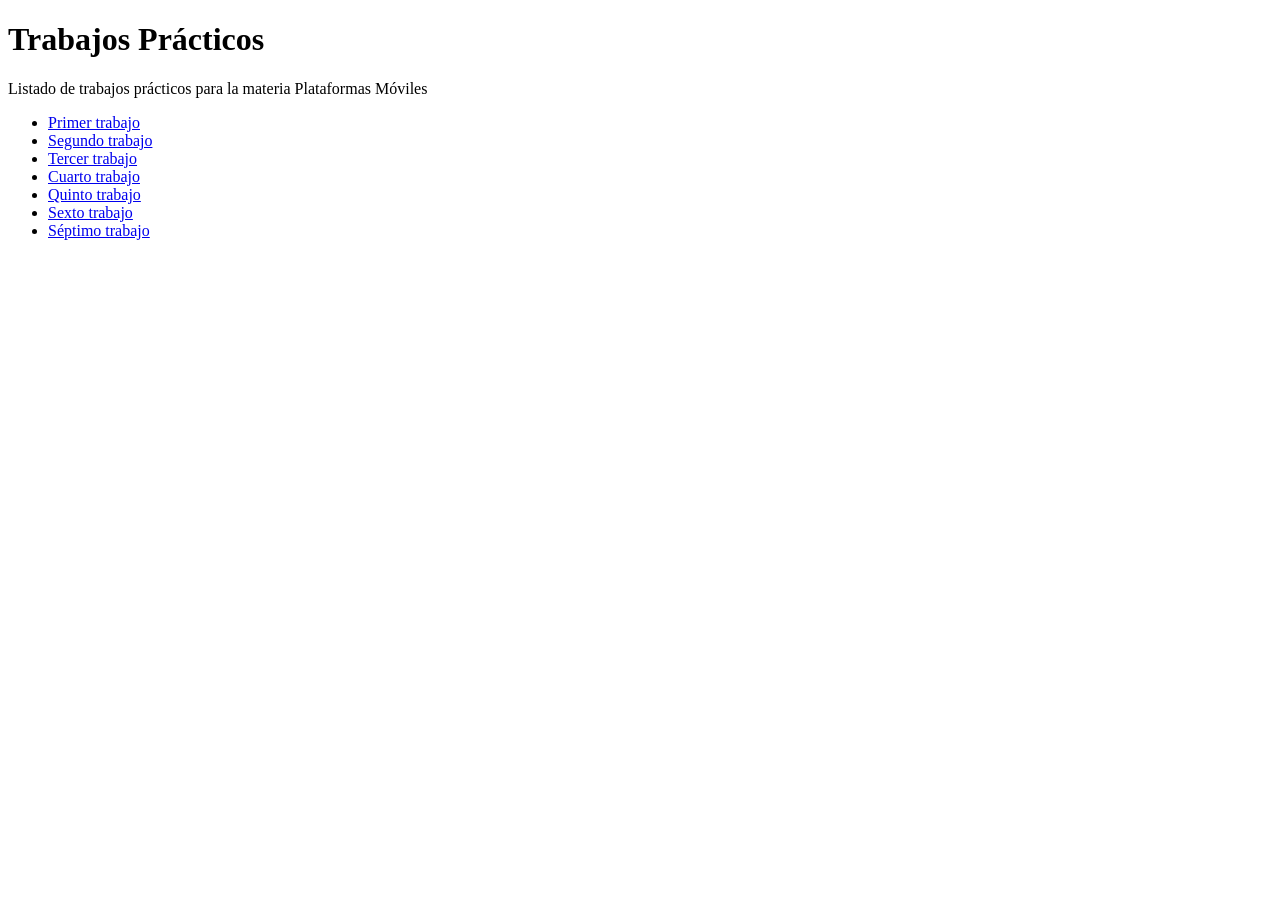
<file: index.html>
<!DOCTYPE html>
  <html>
      <head>
          <title>Trabajos de Tules Román</title>
      </head>
      <body>
          <h1>Trabajos Prácticos</h1>
          <p>Listado de trabajos prácticos para la materia Plataformas Móviles</p>
         <ul>
            <li><a href="tp-1/">Primer trabajo</a></li>
            <li><a href="tp-2/">Segundo trabajo</a></li>
            <li><a href="tp-3/">Tercer trabajo</a></li>
            <li><a href="tp-4/">Cuarto trabajo</a></li>
            <li><a href="tp-5/">Quinto trabajo</a></li>
            <li><a href="tp-6/">Sexto trabajo</a></li>
           <li><a href="tp-7/">Séptimo trabajo</a></li>
        </ul>
     </body>
  </html>
</file>
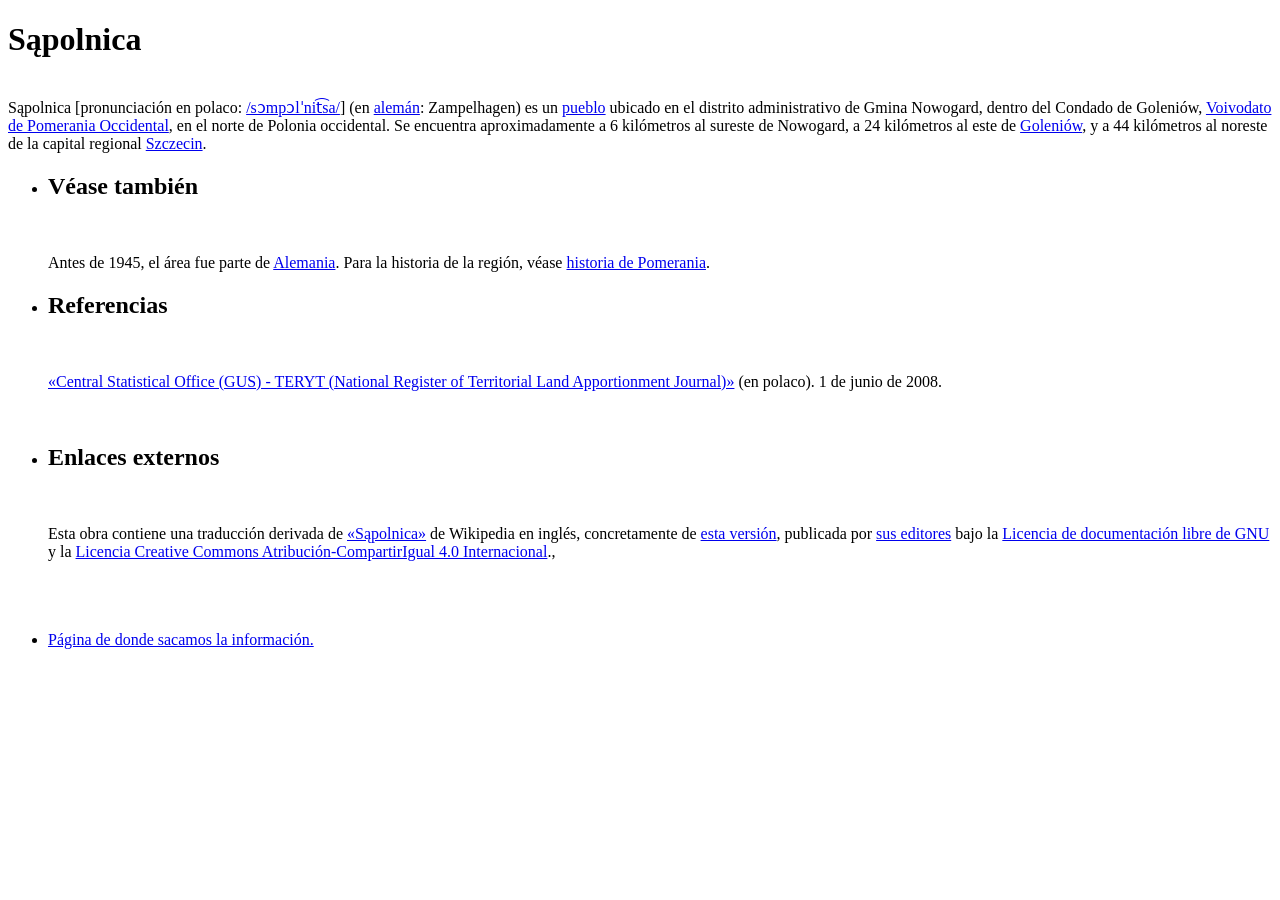
<file: tp-1/index.html>
<!DOCTYPE html>
<html lang="en">
<head>
    <meta charset="UTF-8">
    <meta name="viewport" content="width=device-width, initial-scale=1.0">
    <title>2.1: tp-1 (HTML)</title>
</head>
<body>
    <h1>Sąpolnica</h1><br>

<a>Sąpolnica [pronunciación en polaco: <a href="https://es.wikipedia.org/wiki/Alfabeto_Fon%C3%A9tico_Internacional">/sɔmpɔlˈnit͡sa/</a>] (en <a href="https://es.wikipedia.org/wiki/Idioma_alem%C3%A1n">alemán</a>: Zampelhagen) es un <a href="https://es.wikipedia.org/wiki/Pueblo_(poblaci%C3%B3n_rural)">pueblo</a> ubicado en el distrito administrativo de Gmina Nowogard, dentro del Condado de Goleniów, <a href="https://es.wikipedia.org/wiki/Voivodato_de_Pomerania_Occidental">Voivodato de Pomerania Occidental</a>, en el norte de Polonia occidental. Se encuentra aproximadamente a 6 kilómetros al sureste de Nowogard, a 24 kilómetros al este de <a href="https://es.wikipedia.org/wiki/Goleni%C3%B3w">Goleniów</a>, y a 44 kilómetros al noreste de la capital regional <a href="https://es.wikipedia.org/wiki/Szczecin">Szczecin</a>.</a>
<ul>
<li><h2>Véase también</h2><br></li>
<p>Antes de 1945, el área fue parte de <a href="https://es.wikipedia.org/wiki/Alemania">Alemania</a>. Para la historia de la región, véase <a href="https://es.wikipedia.org/wiki/Historia_de_Pomerania">historia de Pomerania</a>.<br></p>

<li><h2>Referencias</h2><br></li>
<p> <a href="http://www.stat.gov.pl/broker/access/prefile/listPreFiles.jspa">«Central Statistical Office (GUS) - TERYT (National Register of Territorial Land Apportionment Journal)»</a> (en polaco). 1 de junio de 2008.</p><br>
<li><h2>Enlaces externos</h2><br></li>
<p>Esta obra contiene una traducción derivada de <a href="https://en.wikipedia.org/wiki/S%C4%85polnica">«Sąpolnica»</a> de Wikipedia en inglés, concretamente de <a href="https://en.wikipedia.org/wiki/S%C4%85polnica?oldid=771951075">esta versión</a>, publicada por <a href="https://en.wikipedia.org/wiki/S%C4%85polnica?action=history">sus editores</a> bajo la <a href="https://es.wikipedia.org/wiki/Wikipedia:Texto_de_la_Licencia_de_documentaci%C3%B3n_libre_de_GNU">Licencia de documentación libre de GNU</a> y la <a href="https://creativecommons.org/licenses/by-sa/4.0/deed.es">Licencia Creative Commons Atribución-CompartirIgual 4.0 Internacional</a>., </p><br>
<br><br>
<li><a href="https://es.wikipedia.org/wiki/S%C4%85polnica">Página de donde sacamos la información.</a></li>
</ul>
</body>
</html>
</file>
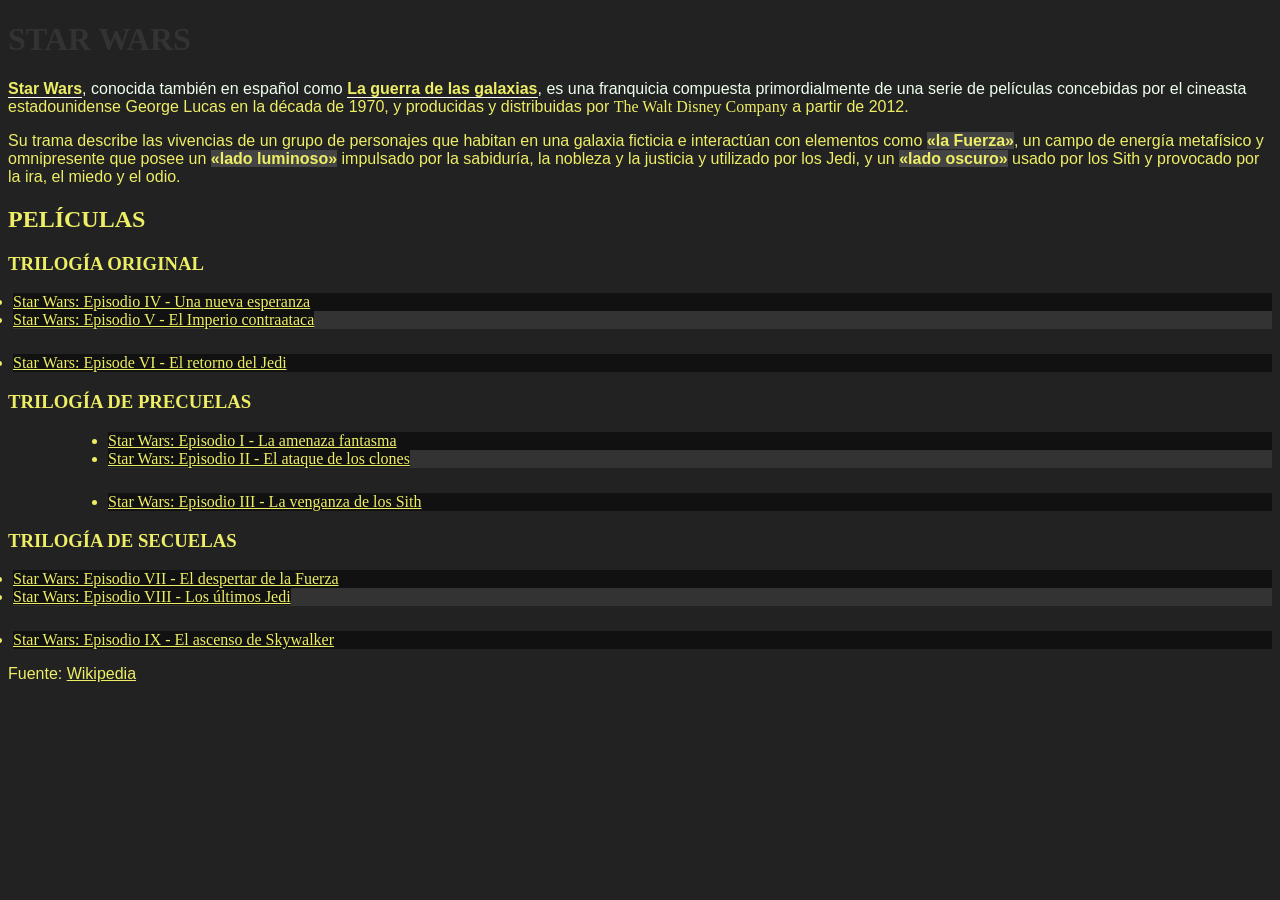
<file: tp-2/index.html>
<!DOCTYPE html>
<html>
<head>
    <meta charset="utf-8">
    <meta name="viewport" content="width=device-width, initial-scale=1">
    <title>TP2 - Selectores CSS</title>
    <link rel="stylesheet" href="style.css">
</head>
<body>
    <h1>Star Wars</h1>
    <p><strong>Star Wars</strong>, conocida también en español como <strong>La guerra de las galaxias</strong>, es una franquicia compuesta primordialmente de una serie de películas concebidas por el cineasta estadounidense George Lucas en la década de 1970, y producidas y distribuidas por <a>The Walt Disney Company</a> a partir de 2012.</p>
    <p>Su trama describe las vivencias de un grupo de personajes que habitan en una galaxia ficticia e interactúan con elementos como <span class="the-force">«la Fuerza»</span>, un campo de energía metafísico y omnipresente que posee un <span class="the-force light-side">«lado luminoso»</span> impulsado por la sabiduría, la nobleza y la justicia y utilizado por los Jedi, y un <span class="the-force dark-side">«lado oscuro»</span> usado por los Sith y provocado por la ira, el miedo y el odio.</p>
    <h2>Películas</h2>
    <h3>Trilogía Original</h3>
    <ul id="og-trilogy" class="movies-list">
        <li><a href="https://es.wikipedia.org/wiki/Star_Wars:_Episodio_IV_-_Una_nueva_esperanza">Star Wars: Episodio IV - Una nueva esperanza</a></li>
        <li><a href="https://es.wikipedia.org/wiki/Star_Wars:_Episodio_V_-_El_Imperio_contraataca">Star Wars: Episodio V - El Imperio contraataca</a></li>
        <li><a href="https://es.wikipedia.org/wiki/Star_Wars:_Episode_VI_-_Return_of_the_Jedi">Star Wars: Episode VI - El retorno del Jedi</a></li>
    </ul>
    <h3>Trilogía de precuelas</h3>
    <ul class="movies-list">
        <li><a href="https://es.wikipedia.org/wiki/Star_Wars:_Episodio_I_-_La_amenaza_fantasma">Star Wars: Episodio I - La amenaza fantasma</a></li>
        <li><a href="https://es.wikipedia.org/wiki/Star_Wars:_Episodio_II_-_El_ataque_de_los_clones">Star Wars: Episodio II - El ataque de los clones</a></li>
        <li><a href="https://es.wikipedia.org/wiki/Star_Wars:_Episodio_III_-_La_venganza_de_los_Sith">Star Wars: Episodio III - La venganza de los Sith</a></li>
    </ul>
    <h3>Trilogía de secuelas</h3>
    <ul class="movies-list">
        <li><a href="https://es.wikipedia.org/wiki/Star_Wars:_Episodio_VII_-_El_despertar_de_la_Fuerza">Star Wars: Episodio VII - El despertar de la Fuerza</a></li>
        <li><a href="https://es.wikipedia.org/wiki/Star_Wars:_Episodio_VIII_-_Los_últimos_Jedi">Star Wars: Episodio VIII - Los últimos Jedi</a></li>
        <li><a href="https://es.wikipedia.org/wiki/Star_Wars:_Episodio_IX_-_El_ascenso_de_Skywalker">Star Wars: Episodio IX - El ascenso de Skywalker</a></li>
    </ul>
    <p>Fuente: <a href="https://es.wikipedia.org/wiki/Star_Wars">Wikipedia</a></p>
</body>
</html>
</file>
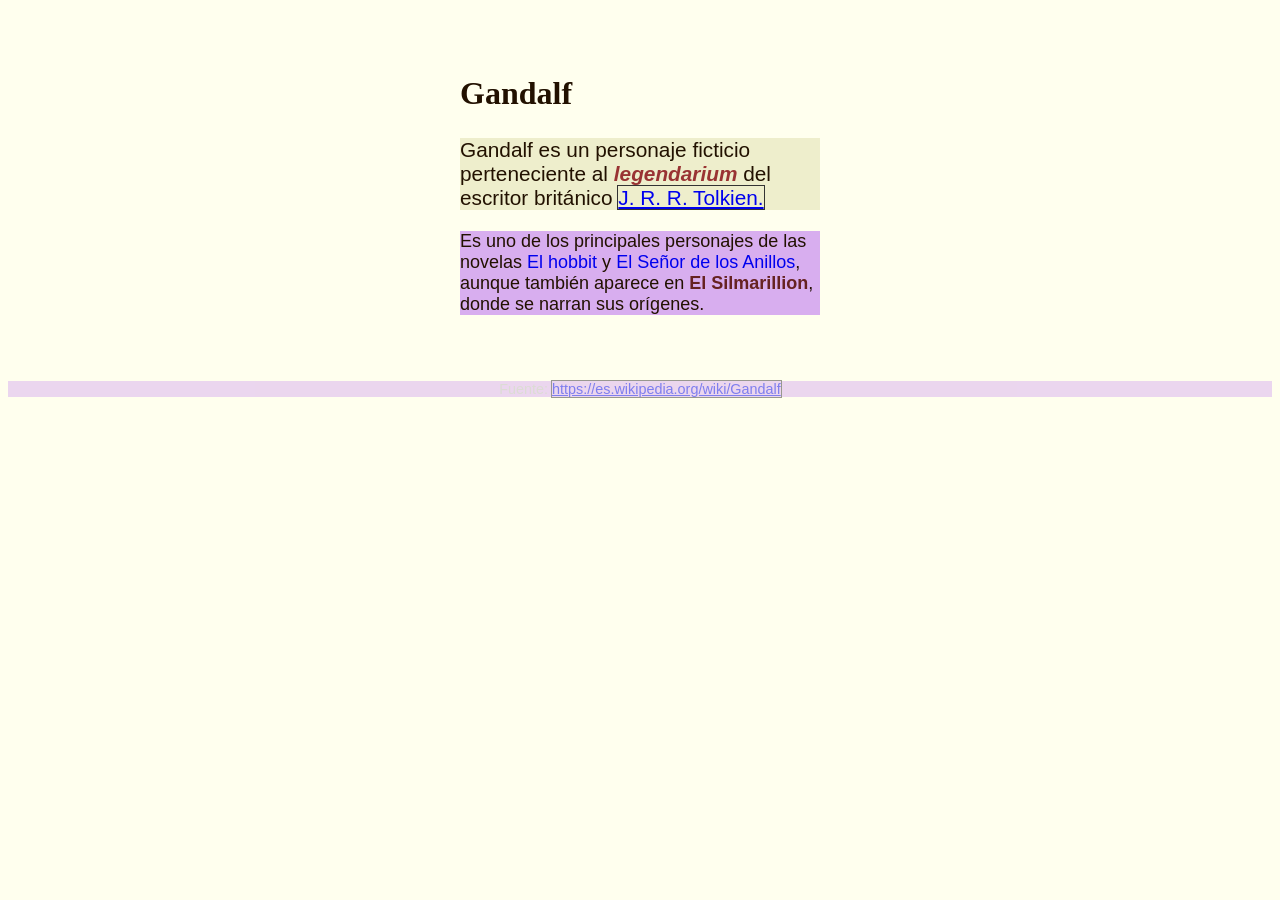
<file: tp-3/index.html>
<!DOCTYPE html>
<html lang="es">
<head>
	<meta charset="utf-8">
	<meta name="viewport" content="width=device-width, initial-scale=1">
	<title>TP3 - Especificidad CSS</title>
	<link rel="stylesheet" type="text/css" href="style.css">
	<style type="text/css">
		body {
			font-size: 18px;
			background-color: #ffe;
			color: #210;
		}

		#contenedor {
			max-width: 40ch;
			margin: 2rem auto;
			padding: 1rem;
		}

		h1 {
			font-size: 2rem;
			text-align: left;
		}

		p {
			font-family: sans-serif;
		}

		#primer-parrafo {
			font-size: 1.3rem;
			background-color: #eec;
		}

		p.importante em {
			font-weight: bold;
			color: #144;
		}

		p.novelas a {
			outline: none;
			text-decoration: none;
		}
		p.novelas a:hover {
			text-decoration: underline;
			background-color: #ccd;
		}

		body p.fuente.parrafo {
			color: #bbb !important;
			font-size: 0.9rem;
			opacity: 50%;
			text-align: center;
		}
	</style>
</head>
<body>
	<article id="contenedor">
		<h1 class="titulo">Gandalf</h1>
		
		<p id="primer-parrafo" class="importante parrafo">
			Gandalf es un personaje ficticio perteneciente al <em>legendarium</em> del escritor británico <a href="https://es.wikipedia.org/wiki/J._R._R._Tolkien">J. R. R. Tolkien.</a>
		</p>
		
		<p class="novelas parrafo">
			Es uno de los principales personajes de las novelas <a href="https://es.wikipedia.org/wiki/El_hobbit">El hobbit</a> y <a href="https://es.wikipedia.org/wiki/El_Señor_de_los_Anillos">El Señor de los Anillos</a>, aunque también aparece en <span class="complicado" style="color: #622">El Silmarillion</span>, donde se narran sus orígenes.
		</p>
	</article>

	<p class="fuente parrafo">
		Fuente: <a href="https://es.wikipedia.org/wiki/Gandalf">https://es.wikipedia.org/wiki/Gandalf</a>
	</p>
</body>
</html>
</file>
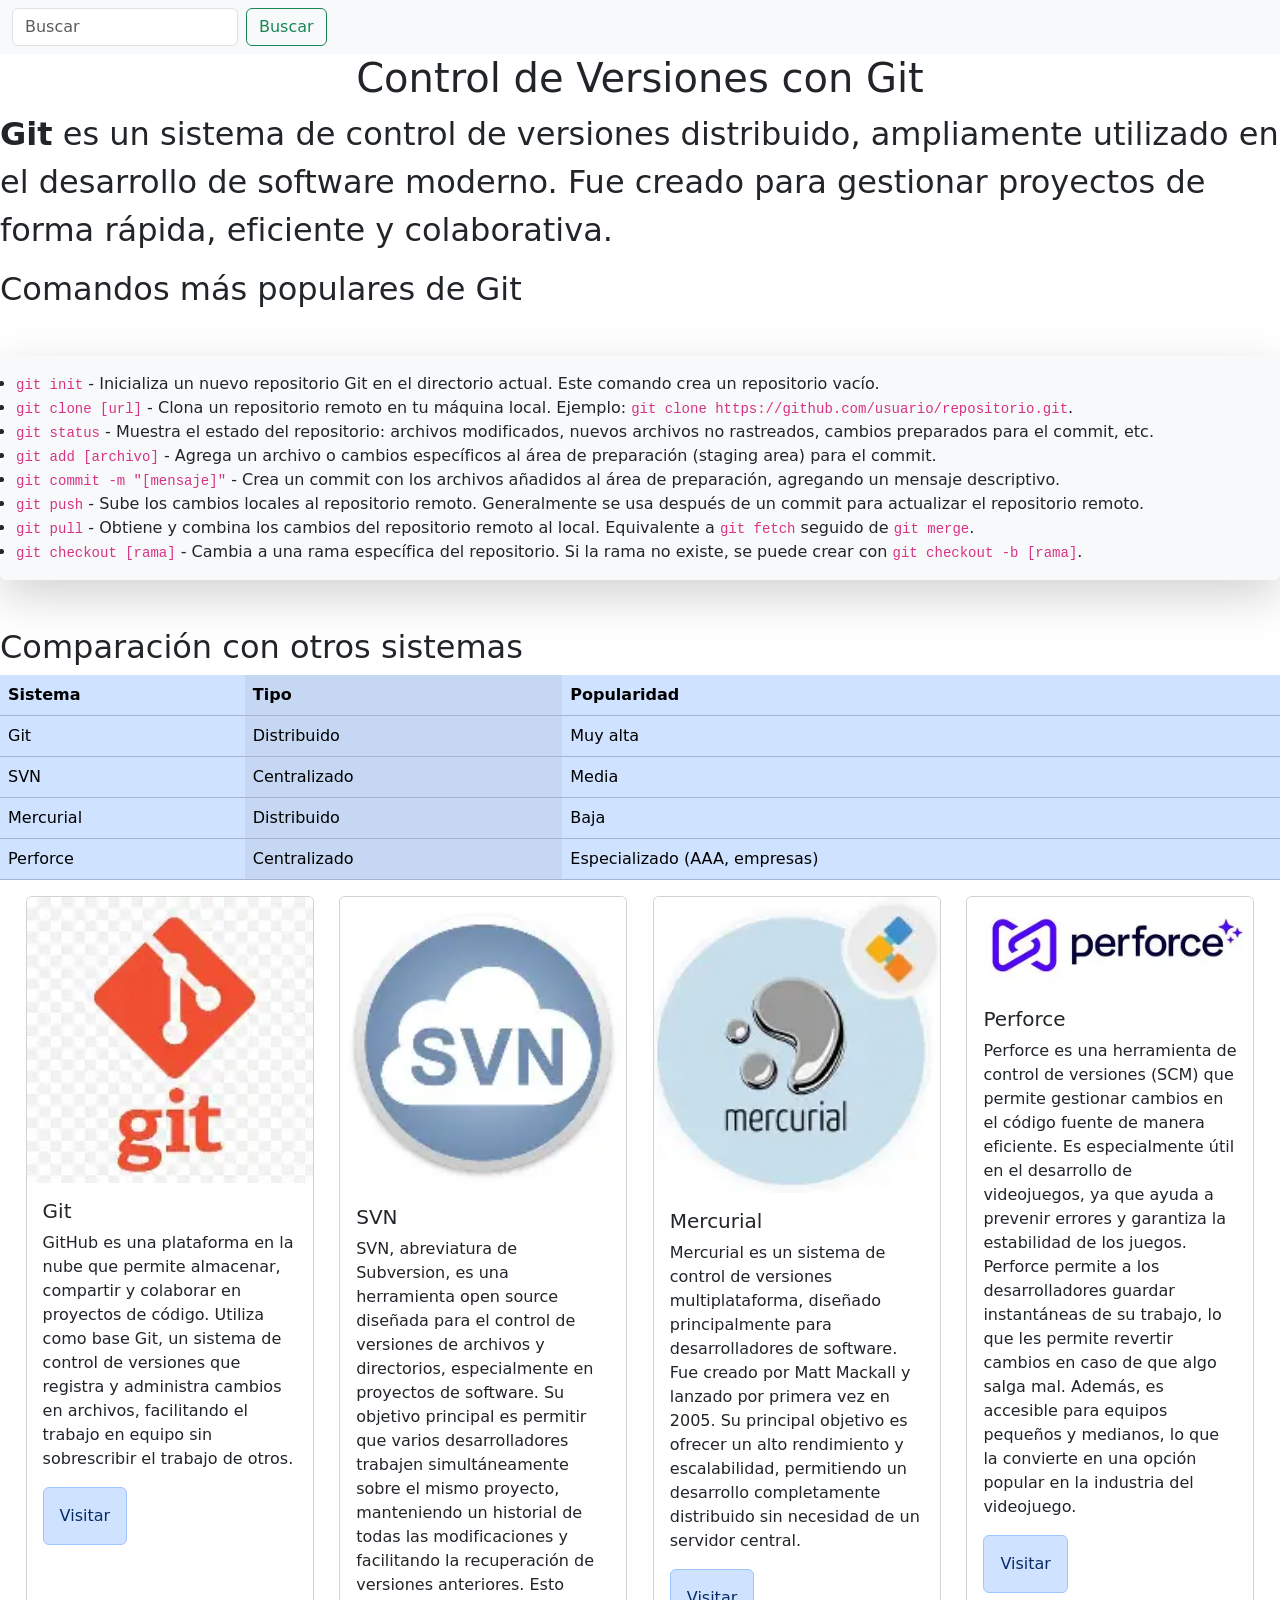
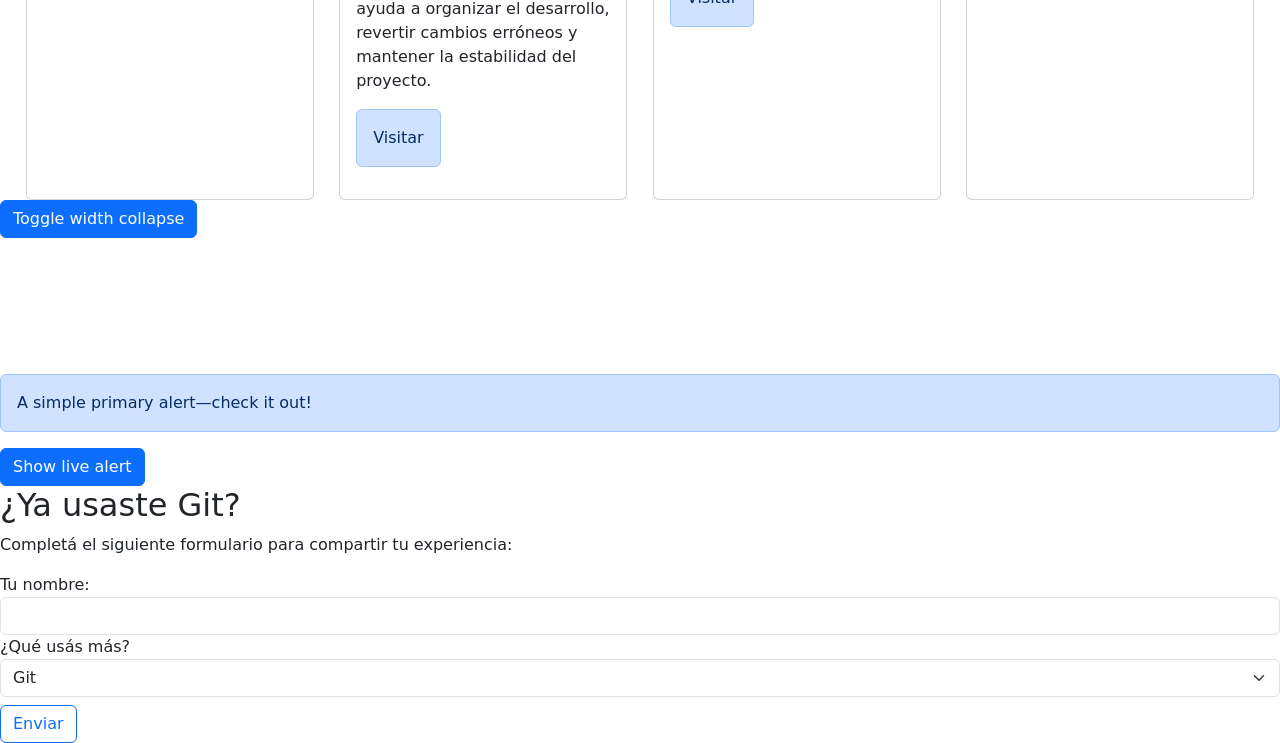
<file: tp-5/index.html>
<!DOCTYPE html>
<html lang="es">
<head>
    <meta charset="UTF-8">
    <meta name="viewport" content="width=device-width, initial-scale=1.0">
    <title>Control de Versiones con Git</title>
    <link href="https://cdn.jsdelivr.net/npm/bootstrap@5.3.8/dist/css/bootstrap.min.css" rel="stylesheet" integrity="sha384-sRIl4kxILFvY47J16cr9ZwB07vP4J8+LH7qKQnuqkuIAvNWLzeN8tE5YBujZqJLB" crossorigin="anonymous">
</head>
<body>

    <nav class="navbar bg-body-tertiary">
  <div class="container-fluid">
    <form class="d-flex" role="search">
      <input class="form-control me-2" type="search" placeholder="Buscar" aria-label="Search"/>
      <button class="btn btn-outline-success" type="submit">Buscar</button>
    </form>
  </div>
</nav>

    <h1 class="text-center">Control de Versiones con Git</h1>

    <p class="fs-2 text"><strong>Git</strong> es un sistema de control de versiones distribuido, ampliamente utilizado en el desarrollo de
        software moderno. Fue creado para gestionar proyectos de forma rápida, eficiente y colaborativa.</p>

    <h2>Comandos más populares de Git</h2>
    <ul class="mt-5 shadow-lg p-3 mb-5 bg-body-tertiary rounded">
        <li><code>git init</code> - Inicializa un nuevo repositorio Git en el directorio actual. Este comando crea un repositorio vacío.</li>
        <li><code>git clone [url]</code> - Clona un repositorio remoto en tu máquina local. Ejemplo: <code>git clone https://github.com/usuario/repositorio.git</code>.</li>
        <li><code>git status</code> - Muestra el estado del repositorio: archivos modificados, nuevos archivos no rastreados, cambios preparados para el commit, etc.</li>
        <li><code>git add [archivo]</code> - Agrega un archivo o cambios específicos al área de preparación (staging area) para el commit.</li>
        <li><code>git commit -m "[mensaje]"</code> - Crea un commit con los archivos añadidos al área de preparación, agregando un mensaje descriptivo.</li>
        <li><code>git push</code> - Sube los cambios locales al repositorio remoto. Generalmente se usa después de un commit para actualizar el repositorio remoto.</li>
        <li><code>git pull</code> - Obtiene y combina los cambios del repositorio remoto al local. Equivalente a <code>git fetch</code> seguido de <code>git merge</code>.</li>
        <li><code>git checkout [rama]</code> - Cambia a una rama específica del repositorio. Si la rama no existe, se puede crear con <code>git checkout -b [rama]</code>.</li>
    </ul>

    <h2>Comparación con otros sistemas</h2>
    <table class="table table-primary table-striped-columns">
        <thead>
            <tr>
                <th>Sistema</th>
                <th>Tipo</th>
                <th>Popularidad</th>
            </tr>
        </thead>
        <tbody>
            <tr>
                <td>Git</td>
                <td>Distribuido</td>
                <td>Muy alta</td>
            </tr>
            <tr>
                <td>SVN</td>
                <td>Centralizado</td>
                <td>Media</td>
            </tr>
            <tr>
                <td>Mercurial</td>
                <td>Distribuido</td>
                <td>Baja</td>
            </tr>
            <tr>
                <td>Perforce</td>
                <td>Centralizado</td>
                <td>Especializado (AAA, empresas)</td>
            </tr>
        </tbody>
    </table>

    <div class="d-flex justify-content-evenly">
 <div class="card" style="width: 18rem;" >
  <img src="imagenes/Git.webp" class="card-img-top" alt="...">
  <div class="card-body">
    <h5 class="card-title">Git</h5>
    <p class="card-text">GitHub es una plataforma en la nube que permite almacenar, compartir y colaborar en proyectos de código. Utiliza como base Git, un sistema de control de versiones que registra y administra cambios en archivos, facilitando el trabajo en equipo sin sobrescribir el trabajo de otros.</p>
    <a href="https://www.bing.com/ck/a?!&&p=6012f8ae00e76006482fe49d7af54afd26e102da2b193f23f7de448e8e174b18JmltdHM9MTc3NzkzOTIwMA&ptn=3&ver=2&hsh=4&fclid=0d1e360d-05fd-64af-1d71-23aa045865ca&psq=git&u=a1aHR0cHM6Ly9naXQtc2NtLmNvbS8" class="btn btn-primary alert alert-primary" data-bs-toggle="modal" data-bs-target="#exampleModal">Visitar</a>
  </div>
 </div>

   <div class="card" style="width: 18rem;">
  <img src="imagenes/SVN.webp" class="card-img-top" alt="...">
  <div class="card-body">
    <h5 class="card-title">SVN</h5>
    <p class="card-text">SVN, abreviatura de Subversion, es una herramienta open source diseñada para el control de versiones de archivos y directorios, especialmente en proyectos de software. Su objetivo principal es permitir que varios desarrolladores trabajen simultáneamente sobre el mismo proyecto, manteniendo un historial de todas las modificaciones y facilitando la recuperación de versiones anteriores. Esto ayuda a organizar el desarrollo, revertir cambios erróneos y mantener la estabilidad del proyecto.</p>
    <a href="https://www.bing.com/ck/a?!&&p=6012f8ae00e76006482fe49d7af54afd26e102da2b193f23f7de448e8e174b18JmltdHM9MTc3NzkzOTIwMA&ptn=3&ver=2&hsh=4&fclid=0d1e360d-05fd-64af-1d71-23aa045865ca&psq=git&u=a1aHR0cHM6Ly9naXQtc2NtLmNvbS8" class="btn btn-primary alert alert-primary">Visitar</a>
  </div>
   </div>

 <div class="card" style="width: 18rem;">
  <img src="imagenes/Mercurial.webp" class="card-img-top" alt="...">
  <div class="card-body">
    <h5 class="card-title">Mercurial</h5>
    <p class="card-text">Mercurial es un sistema de control de versiones multiplataforma, diseñado principalmente para desarrolladores de software. Fue creado por Matt Mackall y lanzado por primera vez en 2005. Su principal objetivo es ofrecer un alto rendimiento y escalabilidad, permitiendo un desarrollo completamente distribuido sin necesidad de un servidor central.</p>
    <a href="https://www.bing.com/ck/a?!&&p=6012f8ae00e76006482fe49d7af54afd26e102da2b193f23f7de448e8e174b18JmltdHM9MTc3NzkzOTIwMA&ptn=3&ver=2&hsh=4&fclid=0d1e360d-05fd-64af-1d71-23aa045865ca&psq=git&u=a1aHR0cHM6Ly9naXQtc2NtLmNvbS8" class="btn btn-primary alert alert-primary">Visitar</a>
  </div>
  </div>

   <div class="card" style="width: 18rem;">
  <img src="imagenes/Perforce.webp" class="card-img-top" alt="...">
  <div class="card-body">
    <h5 class="card-title">Perforce</h5>
    <p class="card-text">Perforce es una herramienta de control de versiones (SCM) que permite gestionar cambios en el código fuente de manera eficiente. Es especialmente útil en el desarrollo de videojuegos, ya que ayuda a prevenir errores y garantiza la estabilidad de los juegos. Perforce permite a los desarrolladores guardar instantáneas de su trabajo, lo que les permite revertir cambios en caso de que algo salga mal. Además, es accesible para equipos pequeños y medianos, lo que la convierte en una opción popular en la industria del videojuego.</p>
    <a href="https://www.bing.com/ck/a?!&&p=6012f8ae00e76006482fe49d7af54afd26e102da2b193f23f7de448e8e174b18JmltdHM9MTc3NzkzOTIwMA&ptn=3&ver=2&hsh=4&fclid=0d1e360d-05fd-64af-1d71-23aa045865ca&psq=git&u=a1aHR0cHM6Ly9naXQtc2NtLmNvbS8" class="btn btn-primary alert alert-primary">Visitar</a>
  </div>
  </div>
    </div>

    <p>
  <button class="btn btn-primary" type="button" data-bs-toggle="collapse" data-bs-target="#collapseWidthExample" aria-expanded="false" aria-controls="collapseWidthExample">
    Toggle width collapse
  </button>
</p>
<div style="min-height: 120px;">
  <div class="collapse collapse-horizontal" id="collapseWidthExample">
    <div class="card card-body" style="width: 300px;">
      This is some placeholder content for a horizontal collapse. It’s hidden by default and shown when triggered.
    </div>
  </div>
</div>

<div class="alert alert-primary" role="alert">
  A simple primary alert—check it out!
</div>
      <script>
const alertPlaceholder = document.getElementById('liveAlertPlaceholder')
const appendAlert = (message, type) => {
  const wrapper = document.createElement('div')
  wrapper.innerHTML = [
    `<div class="alert alert-${type} alert-dismissible" role="alert">`,
    `   <div>${message}</div>`,
    '   <button type="button" class="btn-close" data-bs-dismiss="alert" aria-label="Close"></button>',
    '</div>'
  ].join('')

  alertPlaceholder.append(wrapper)
}

const alertTrigger = document.getElementById('liveAlertBtn')
if (alertTrigger) {
  alertTrigger.addEventListener('click', () => {
    appendAlert('Nice, you triggered this alert message!', 'success')
  })
}
      </script>
<div id="liveAlertPlaceholder"></div>
<button type="button" class="btn btn-primary" id="liveAlertBtn">Show live alert</button>
    </form>
  </div>

    <h2>¿Ya usaste Git?</h2>
    <p>Completá el siguiente formulario para compartir tu experiencia:</p>

    <form class="form">
        <label for="nombre">Tu nombre:</label>
        <input type="text" id="nombre" name="nombre" class="form-control">

        <label for="experiencia">¿Qué usás más?</label><br>
        <select id="experiencia" name="experiencia" class="form-select">
            <option value="git">Git</option>
            <option value="github">Git + GitHub</option>
            <option value="otro">Otro sistema</option>
            <option value="ninguno">Todavía no uso ninguno</option>
        </select>

        <div class="modal fade" id="exampleModal" tabindex="-1" aria-labelledby="exampleModalLabel" aria-hidden="true">
  <div class="modal-dialog">
    <div class="modal-content">
      <div class="modal-header">
        <h1 class="modal-title fs-5" id="exampleModalLabel">Modal title</h1>
        <button type="button" class="btn-close" data-bs-dismiss="modal" aria-label="Close"></button>
      </div>
      <div class="modal-body">
        ...
      </div>
      <div class="modal-footer">
        <button type="button" class="btn btn-secondary" data-bs-dismiss="modal">Close</button>
        <button type="button" class="btn btn-primary">Save changes</button>
      </div>
    </div>
  </div>
</div>



        <input type="submit" value="Enviar" class="btn btn-outline-primary mt-2">
    </form>
    <script src="https://cdn.jsdelivr.net/npm/bootstrap@5.3.8/dist/js/bootstrap.bundle.min.js" integrity="sha384-FKyoEForCGlyvwx9Hj09JcYn3nv7wiPVlz7YYwJrWVcXK/BmnVDxM+D2scQbITxI" crossorigin="anonymous"></script>
</body>
</html>
</file>
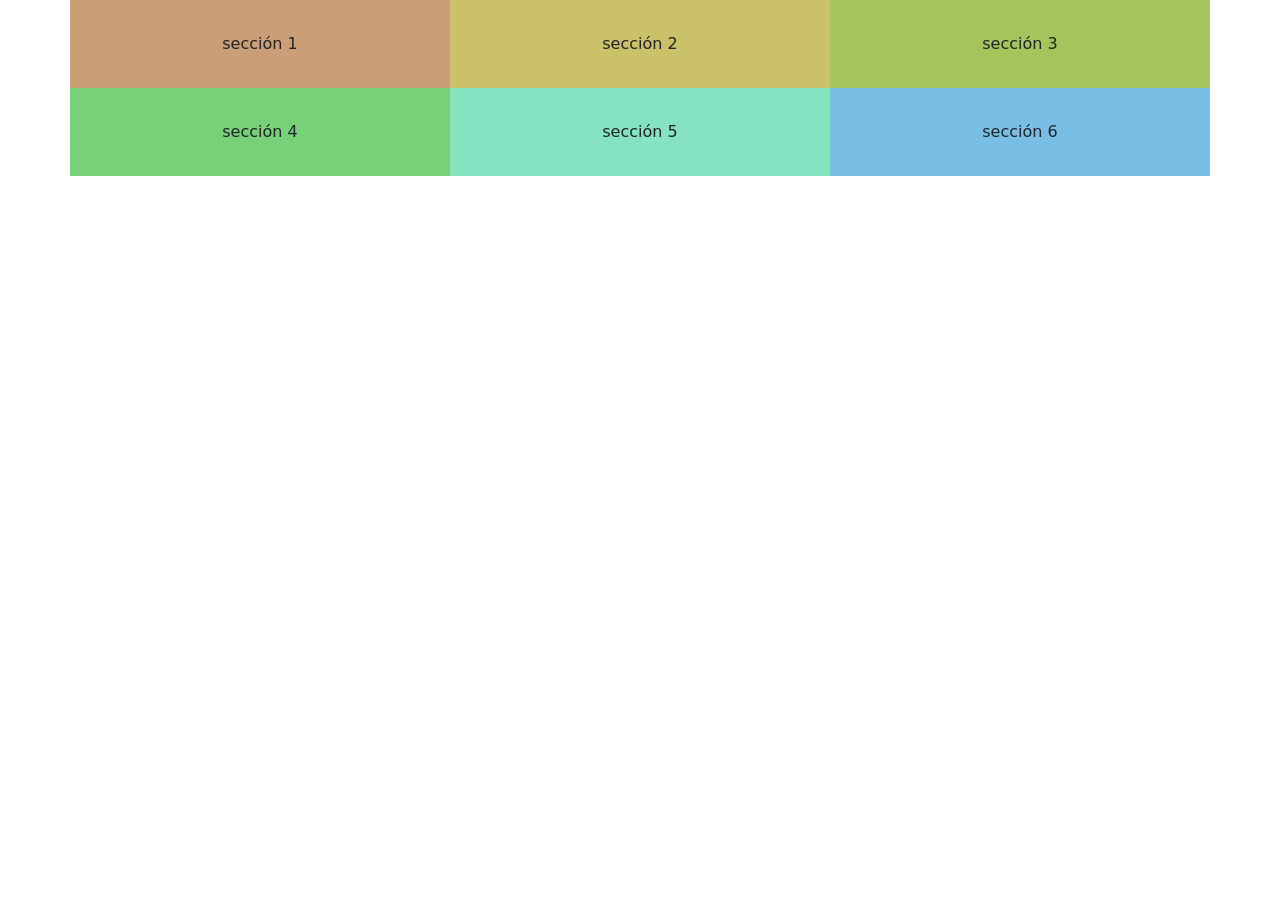
<file: tp-6/layout-1.html>
<!DOCTYPE html>
<html lang="es">
<head>
    <meta charset="UTF-8">
    <meta http-equiv="X-UA-Compatible" content="IE=edge">
    <meta name="viewport" content="width=device-width, initial-scale=1.0">

    <title>Layout N°1</title>

    <link rel="stylesheet" href="css/bootstrap.min.css">

    <style>
        .content {
            padding: 2em 0.5em;
            text-align: center;
        }

        .s1 {background-color: #ca9f77;}
        .s2 {background-color: #cbc168;}
        .s3 {background-color: #a3c55b;}
        .s4 {background-color: #76d179;}
        .s5 {background-color: #85e3c1;}
        .s6 {background-color: #79bfe5;}
    </style>
</head>

<body>

    <div class="container-sm g-0">

        <div class="row g-0">

            <div class="col-12 col-md-6 col-lg-4">
                <div class="content s1">sección 1</div>
            </div>

            <div class="col-12 col-md-6 col-lg-4">
                <div class="content s2">sección 2</div>
            </div>

            <div class="col-12 col-md-6 col-lg-4">
                <div class="content s3">sección 3</div>
            </div>

            <div class="col-12 col-md-6 col-lg-4">
                <div class="content s4">sección 4</div>
            </div>

            <div class="col-12 col-md-6 col-lg-4">
                <div class="content s5">sección 5</div>
            </div>

            <div class="col-12 col-md-6 col-lg-4">
                <div class="content s6">sección 6</div>
            </div>

        </div>

    </div>


    <script src="js/bootstrap.bundle.min.js"></script>

</body>
</html>
</file>
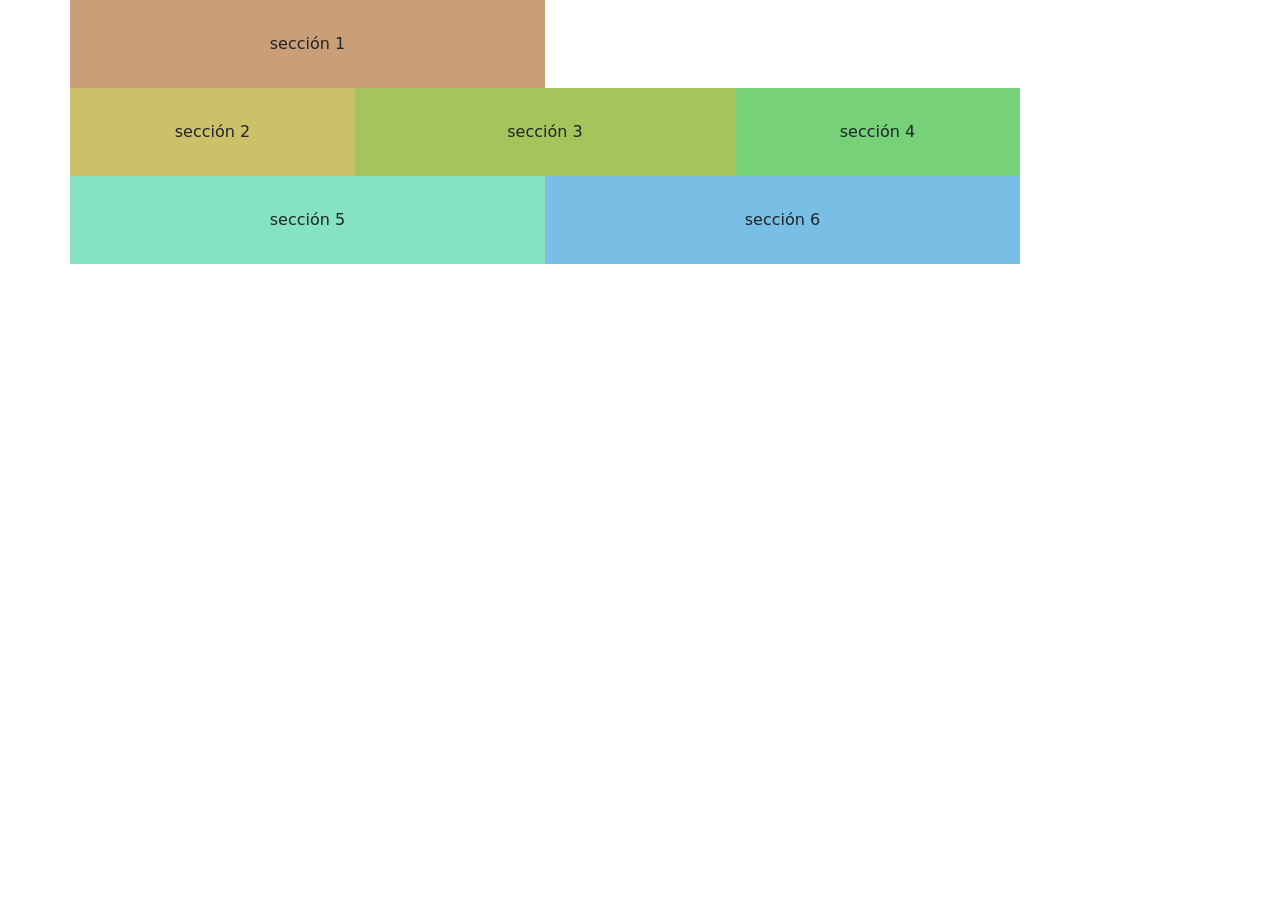
<file: tp-6/layout-2.html>
<!DOCTYPE html>
<html lang="es">
<head>
    <meta charset="UTF-8">
    <meta http-equiv="X-UA-Compatible" content="IE=edge">
    <meta name="viewport" content="width=device-width, initial-scale=1.0">

    <title>Layout N°2</title>

    <link rel="stylesheet" href="css/bootstrap.min.css">

    <style>
        .content {
            padding: 2em 0.5em;
            text-align: center;
        }

        .s1 {background-color: #ca9f77;}
        .s2 {background-color: #cbc168;}
        .s3 {background-color: #a3c55b;}
        .s4 {background-color: #76d179;}
        .s5 {background-color: #85e3c1;}
        .s6 {background-color: #79bfe5;}
    </style>
</head>

<body>

    <div class="container-sm g-0">

        <div class="row g-0">

            <div class="col-12 col-sm-6 col-lg-5">
                <div class="content s1">sección 1</div>
            </div>
            </div>
            
         <div class="row g-0">
            <div class="col-12 col-md-4 col-lg-3">
                <div class="content s2">sección 2</div>
            </div>

            <div class="col-12 col-md-4 col-lg-4">
                <div class="content s3">sección 3</div>
            </div>

            <div class="col-12 col-md-4 col-lg-3">
                <div class="content s4">sección 4</div>
            </div>

            <div class="col-6 col-md-6 col-lg-5">
                <div class="content s5">sección 5</div>
            </div>

            <div class="col-6 col-md-6 col-lg-5">
                <div class="content s6">sección 6</div>
            </div>

        </div>

    </div>


    <script src="js/bootstrap.bundle.min.js"></script>

</body>
</html>
</file>
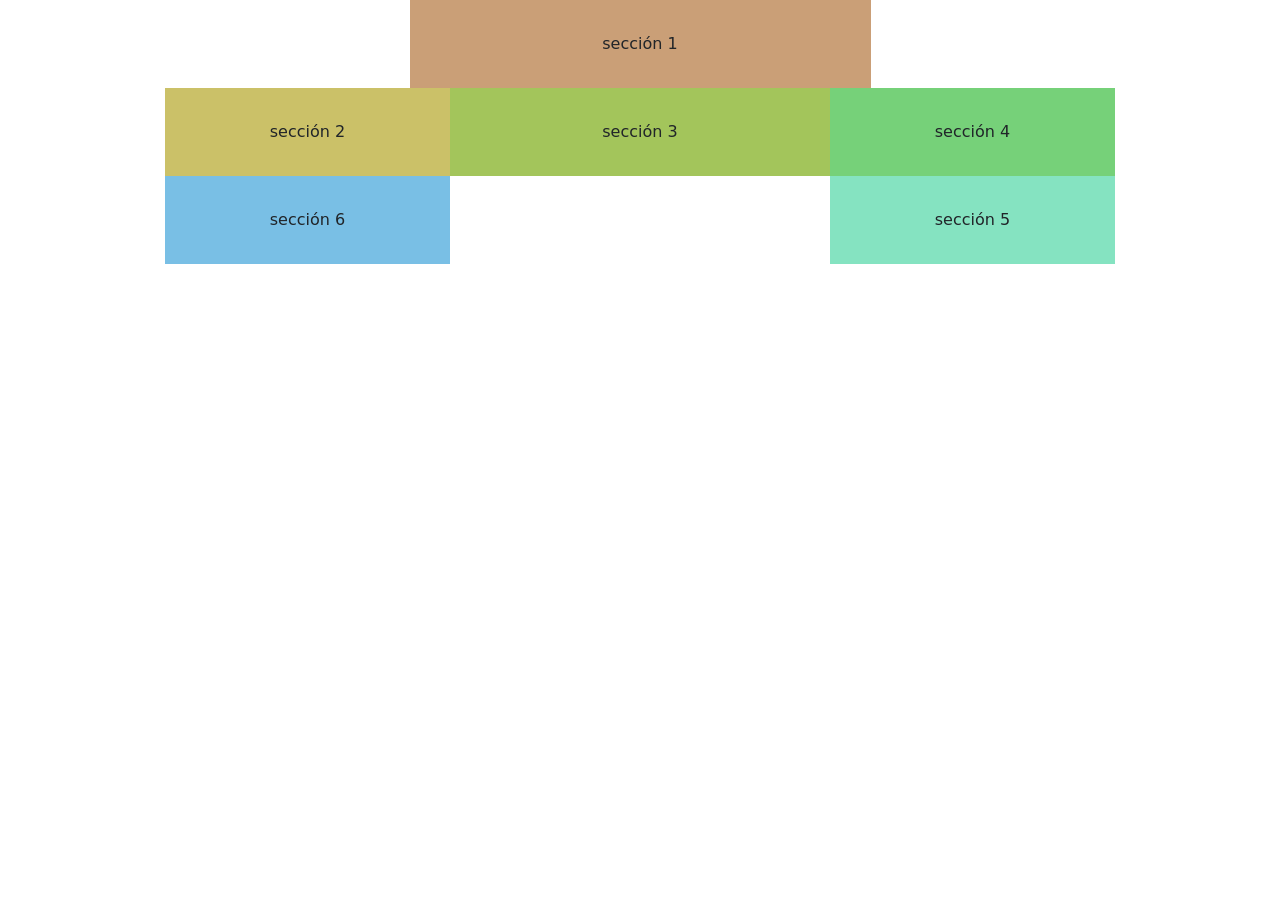
<file: tp-6/layout-3.html>
<!DOCTYPE html>
<html lang="es">
<head>
    <meta charset="UTF-8">
    <meta http-equiv="X-UA-Compatible" content="IE=edge">
    <meta name="viewport" content="width=device-width, initial-scale=1.0">

    <title>Layout N°3</title>

    <link rel="stylesheet" href="css/bootstrap.min.css">

    <style>
        .content {
            padding: 2em 0.5em;
            text-align: center;
        }

        .s1 {background-color: #ca9f77;}
        .s2 {background-color: #cbc168;}
        .s3 {background-color: #a3c55b;}
        .s4 {background-color: #76d179;}
        .s5 {background-color: #85e3c1;}
        .s6 {background-color: #79bfe5;}
    </style>
</head>

<body>

    <div class="container-sm g-0">

        <div class="row justify-content-center ">

            <div class="col-12 col-sm-6 col-lg-5 ">
                <div class="content s1">sección 1</div>
            </div>

            </div>
            
        <div class="row g-0 justify-content-center">

            <div class="col-12 col-md-4 col-lg-3 order-3 order-lg-1 ">
                <div class="content s2">sección 2</div>
            </div>

            <div class="col-12 col-md-4 col-lg-4 order-2 order-lg-3">
                <div class="content s3">sección 3</div>
            </div>

            <div class="col-12  col-md-4 col-lg-3 order-1 order-lg-4">
                <div class="content s4">sección 4</div>
            </div>

        </div>

            <div class="row g-0 justify-content-center">

            <div class="col-6 col-md-6 col-lg-3 d-none d-sm-block order-1 order-lg-3">
                <div class="content s5">sección 5</div>
            </div>

                     <div class="d-none d-lg-block col-lg-4 order-2"></div>

            <div class="col-12 col-md-6 col-lg-3 order-3 order-lg-1">
                <div class="content s6">sección 6</div>
            </div>

        </div>

    </div>


    <script src="js/bootstrap.bundle.min.js"></script>

</body>
</html>
</file>
<file: tp-2/style.css>
*{
    background-color: #222;
    color:  #ee6;
}
p{
    font-family: sans-serif;
}
strong{
    border-bottom: 1px solid white;
}
.the-force{
    background-color:  #444;
    font-weight: bolder;
}
.og-trilogy{
    list-style-type: circle;
}

.movies-list{
    padding-left: 5px;
}

.movies-list:nth-of-type(2) {
    padding-left: 100px;
}

.movies-list li:last-child {
  margin-top: 25px;
}

h1, h2, h3{
    text-transform: uppercase;
}

p:first-of-type:first-line{
        color:  #efe;
}

h1 {
        color: #333; 
        transition: color 0.3s ease; 
    }

    h1:hover {
        color: #e63946;
    }

a:visited{
    color: #888787;
}

a:not([href]){
    font-family: cursive;
}

.movies-list :nth-child(odd)
 {
  background-color: #111;
}
.movies-list :nth-child(even)
 {
  background-color: #333;
}
</file>
<file: tp-3/style.css>
h1{
    text-align: center;
}
p{
    font-family: serif;
}
#primer-parrafpo{
    background-color: #CEE;
}
#primer-parrafo em{
    color: #933;
}
a{
    outline: 1px solid #333;
}
p.fuente{
    opacity: 100%;
    color:  #000;
}

p:not([id]){
    background-color: rgba(190, 120, 240, 0.6);
}
.complicado{
    color: #C62;
    font-weight: bold;
}
</file>
